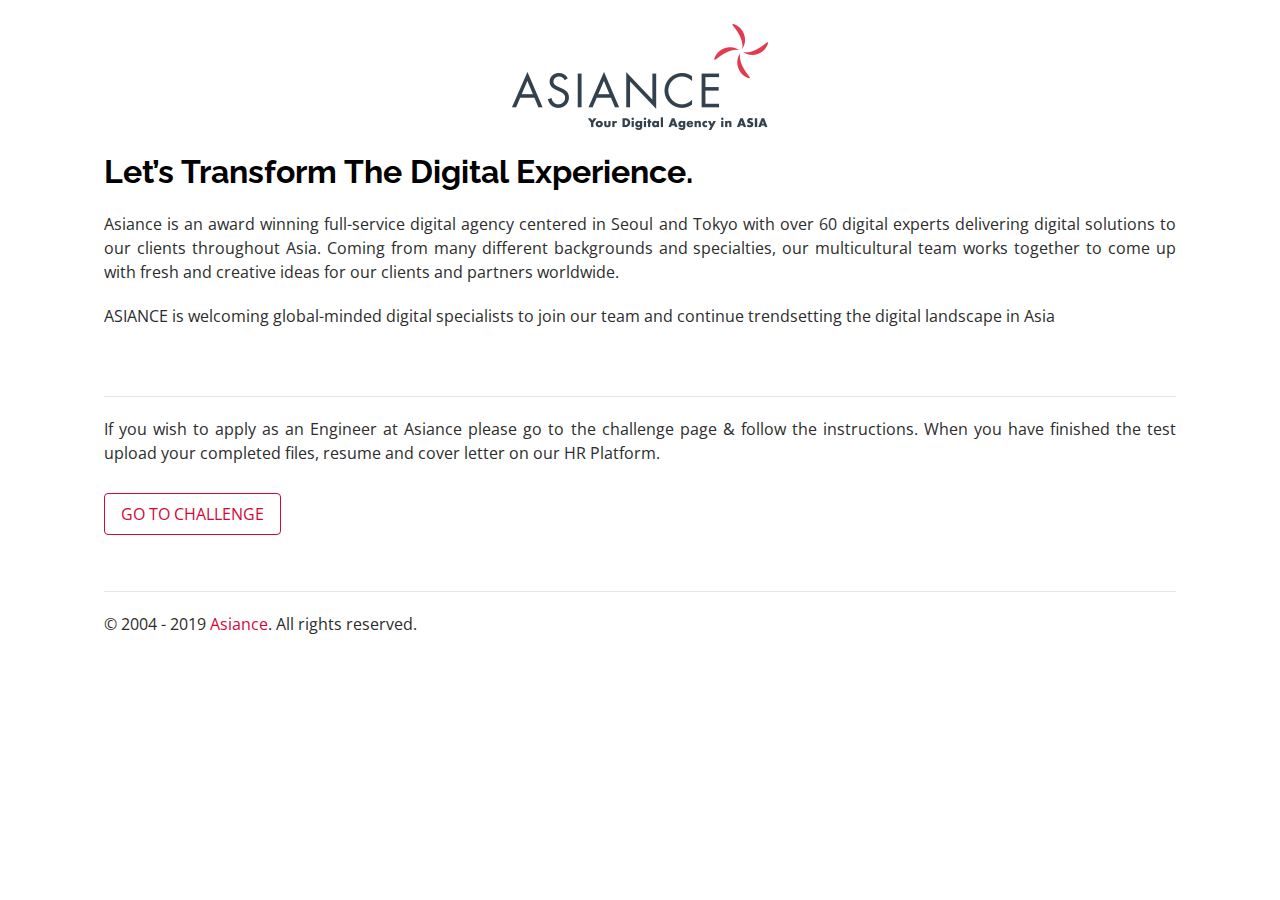
<file: index.html>
<!DOCTYPE html>
<html>
<head>
    <meta charset="utf-8">
    <meta http-equiv="X-UA-Compatible" content="chrome=1">
    <title>ASIANCE coding challenge</title>
    <link rel="stylesheet" href="static/css/style.css">
    <meta charset="UTF-8">
    <meta name="viewport"
          content="width=device-width, initial-scale=1.0, minimum-scale=1.0, maximum-scale=1.0, user-scalable=no"/>
    <meta name="mobile-web-app-capable" content="yes">
    <meta name="description"
          content="Asiance code challenge."/>
    <link rel="shortcut icon" href="static/img/favicon.ico"/>
    <link rel="apple-touch-icon" sizes="128x128" href="static/img/asiance-logo-colors-128.png">
</head>
<body>
<header>
    <div class="logo"><a href="index.html"><img src="static/img/asiance-logo-colors-256.png"/></a></div>
    <h1 class="subtitle">Let’s Transform The Digital Experience.</h1>
</header>
<section>
    <p>
        Asiance is an award winning full-service digital agency centered in Seoul and Tokyo with over 60 digital
        experts delivering digital solutions to our clients throughout Asia.
        Coming from many different backgrounds and specialties, our multicultural team works together to come up
        with fresh and creative ideas for our clients and partners worldwide.
    </p>
    <p>
        ASIANCE is welcoming global-minded digital specialists to join our team and continue trendsetting the
        digital landscape in Asia
    </p>
</section>
<hr/>
<section>
    <p>
        If you wish to apply as an Engineer at Asiance please go to the challenge page & follow the instructions.
        When you have finished the test upload your completed files, resume and cover letter on our HR Platform.
    </p>
    <a class="btn-outline" href="challenge.html">Go to challenge</a>
</section>
<hr/>
<footer>&copy; 2004 - 2019 <a href="https://www.asiance.com" target="_blank">Asiance</a>. All rights reserved.
</footer>
</body>
</html>
</file>
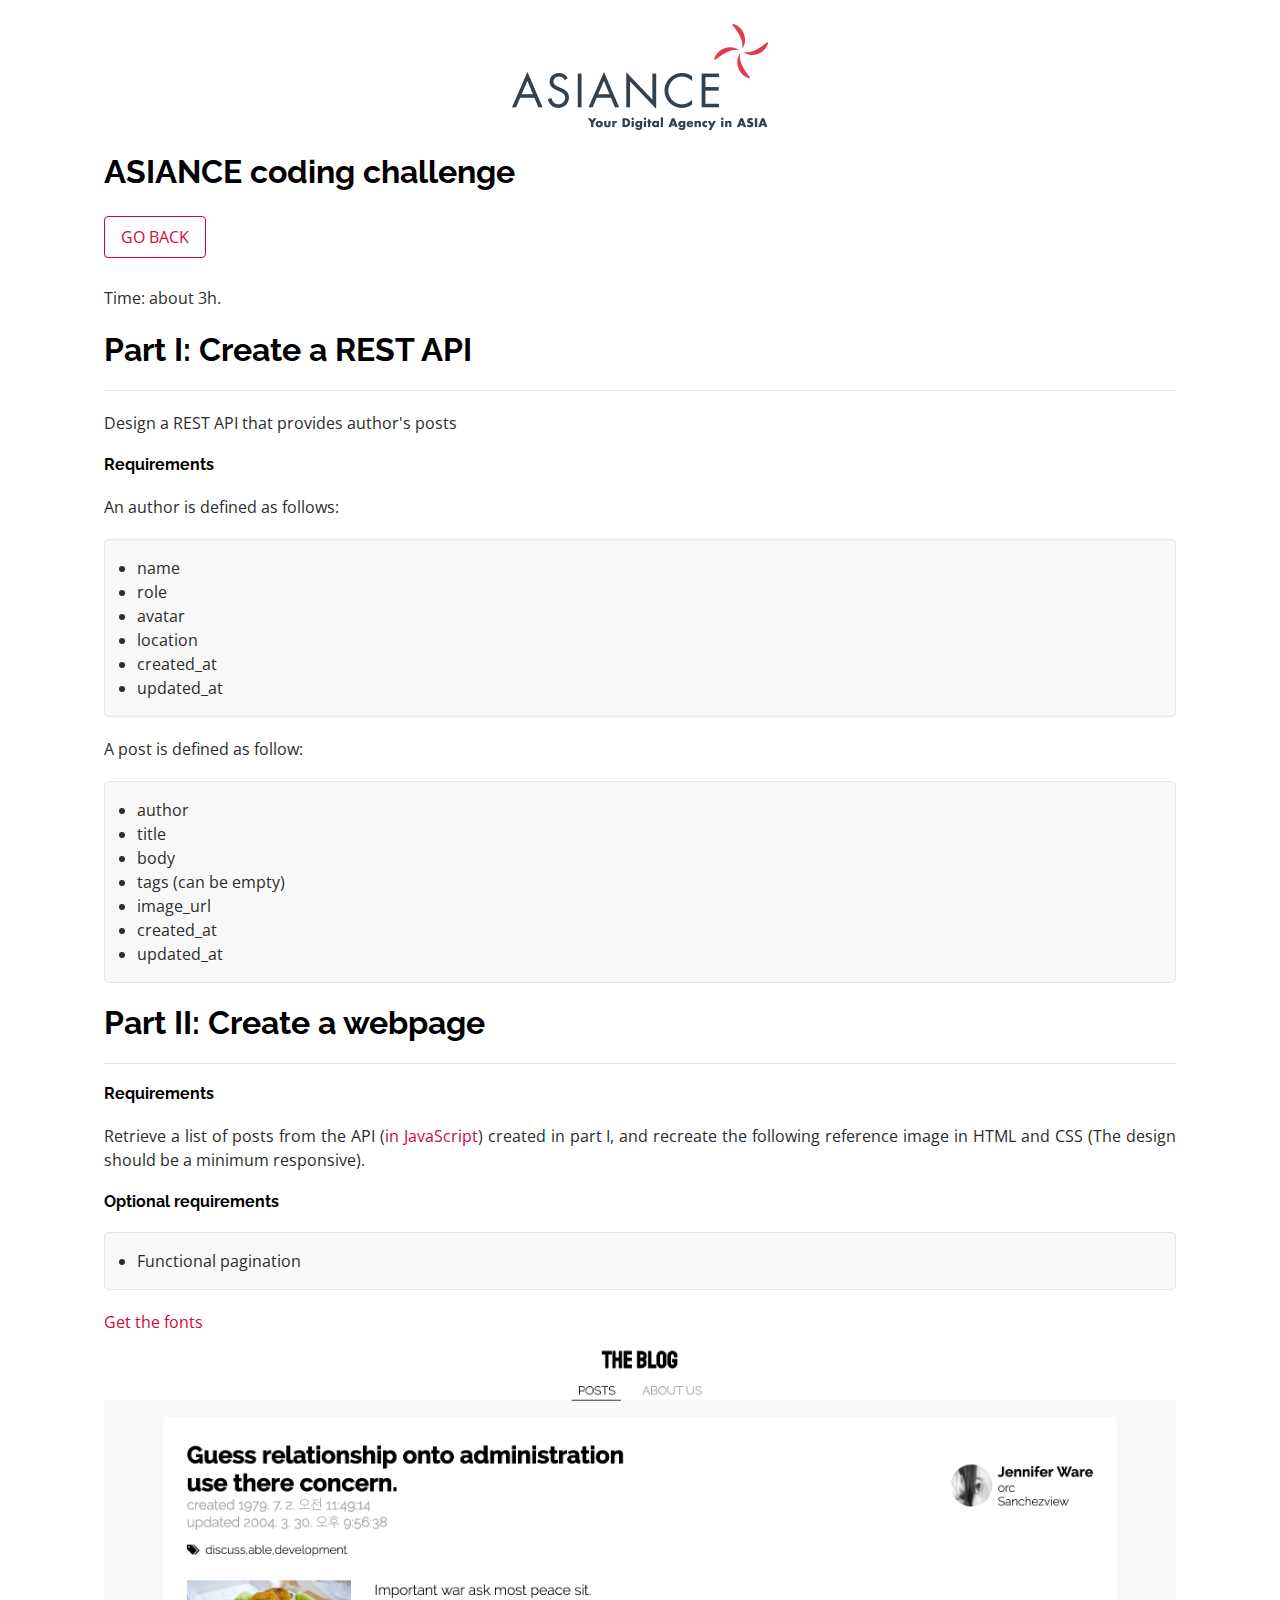
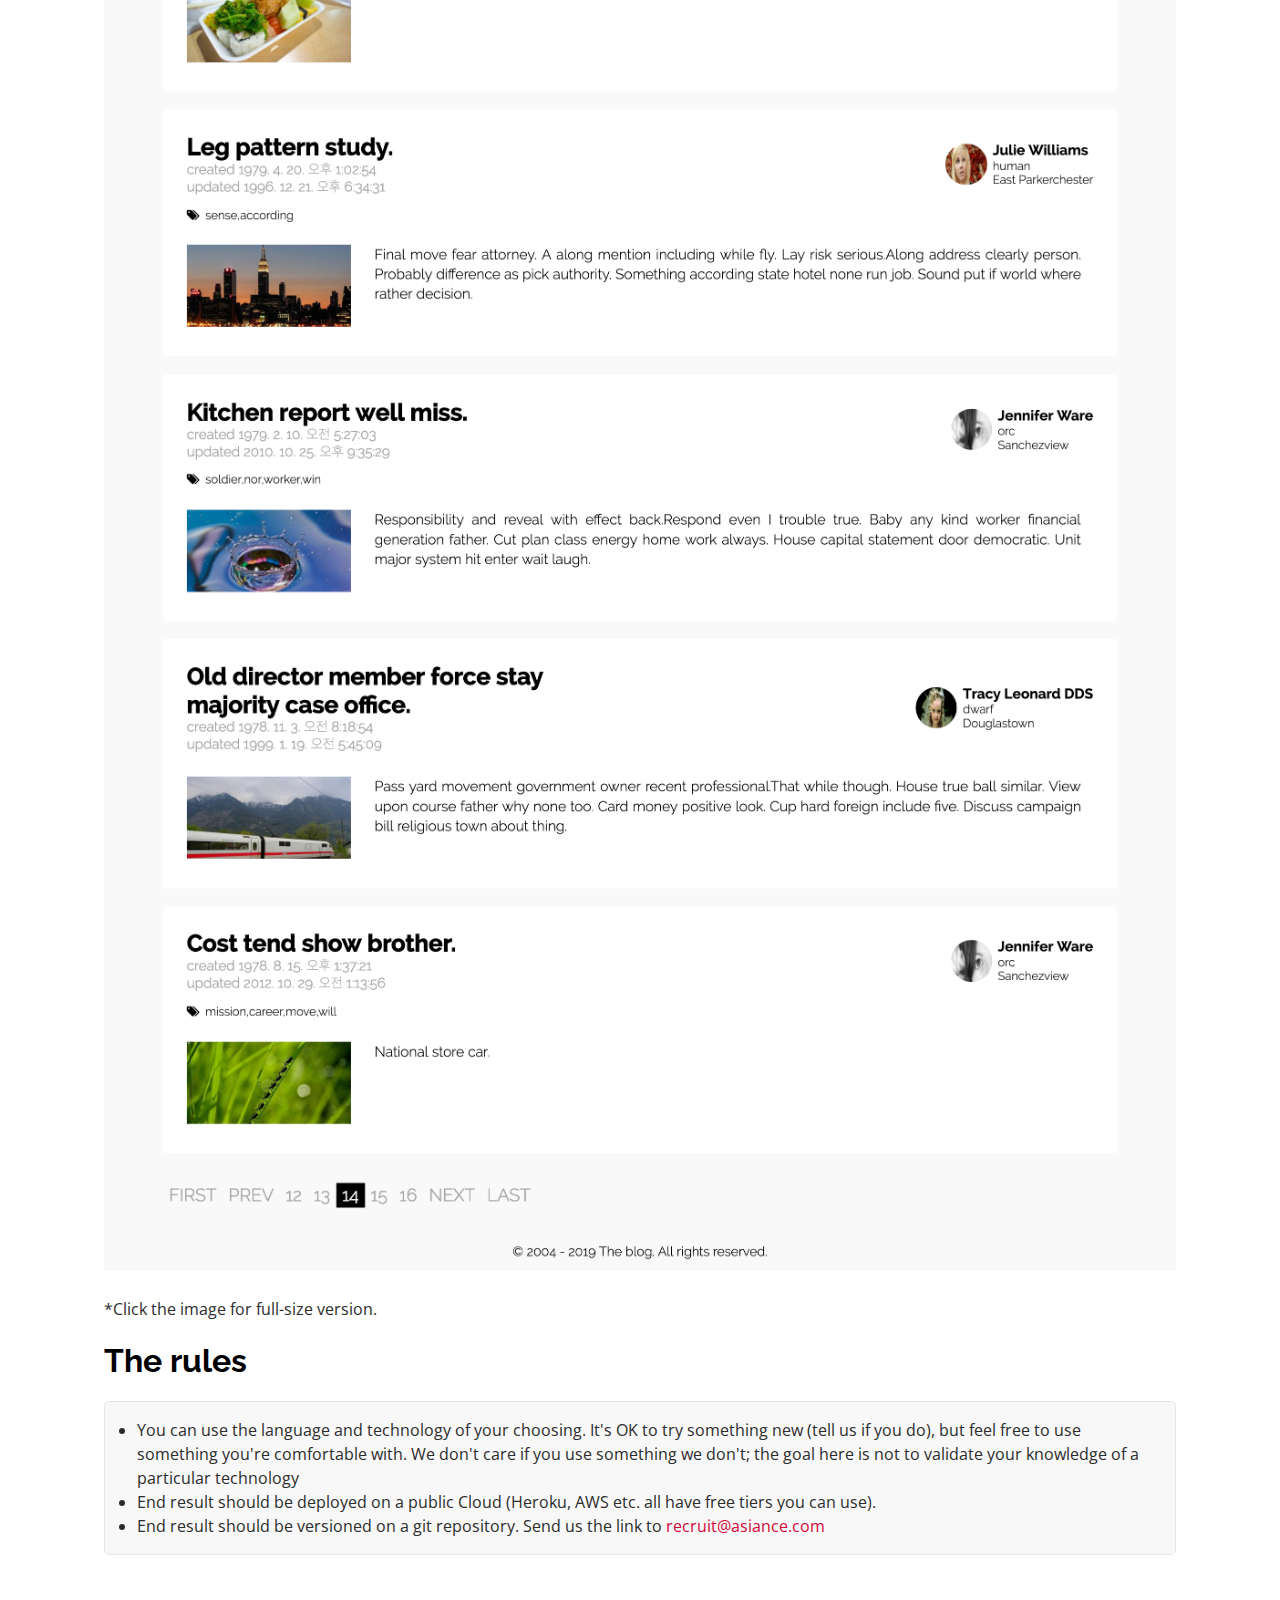
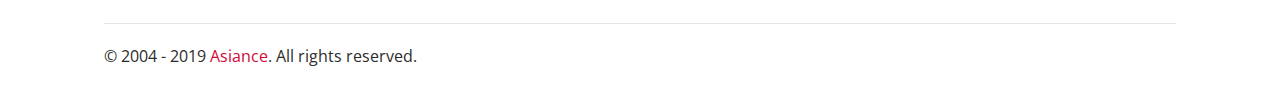
<file: challenge.html>
<!DOCTYPE html>
<html>
<head>
    <meta charset="utf-8">
    <meta http-equiv="X-UA-Compatible" content="chrome=1">
    <title>ASIANCE coding challenge</title>
    <link rel="stylesheet" href="static/css/style.css">
    <meta charset="UTF-8">
    <meta name="viewport"
          content="width=device-width, initial-scale=1.0, minimum-scale=1.0, maximum-scale=1.0, user-scalable=no"/>
    <meta name="mobile-web-app-capable" content="yes">
    <meta name="description"
          content="Asiance code challenge."/>
    <link rel="shortcut icon" href="static/img/favicon.ico"/>
    <link rel="apple-touch-icon" sizes="128x128" href="static/img/asiance-logo-colors-128.png">
</head>
<body>
<header>
    <div class="logo"><a href="index.html"><img src="static/img/asiance-logo-colors-256.png"/></a></div>
    <h1 class="subtitle">ASIANCE coding challenge</h1>
    <a class="btn-outline" href="index.html">Go back</a>

</header>
<section>

    <p>
    <p>Time: about 3h.</p>




    <h1>Part I: Create a REST API</h1>
    <hr>
    <p>Design a REST API that provides author's posts</p>

    <h3>Requirements</h3>

    <p>An author is defined as follows: </p>
    <ul>
        <li>name</li>
        <li>role</li>
        <li>avatar</li>
        <li>location</li>
        <li>created_at</li>
        <li>updated_at</li>
    </ul>
    <p>A post is defined as follow: </p>
    <ul>
        <li>author</li>
        <li>title</li>
        <li>body</li>
        <li>tags (can be empty)</li>
        <li>image_url</li>
        <li>created_at</li>
        <li>updated_at</li>
    </ul>

    <h1>Part II: Create a webpage</h1>
    <hr>
    <h3>Requirements</h3>
    <p>Retrieve a list of posts from the API (<span style="color:#d20839;">in JavaScript</span>) created in part I, and
        recreate the following reference image in HTML and CSS (The design should be a minimum responsive).</p>

    <h3>Optional requirements</h3>

    <ul>
        <li>Functional pagination</li>
    </ul>


    <a href="https://fonts.googleapis.com/css?family=Open+Sans|Raleway:300,400|Squada+One|Staatliches" target="_blank">Get
        the fonts</a>

    <p><a href="static/img/asiance_test_sample.png" target="_blank"><img src="static/img/asiance_test_sample.png"/></a>
    </p>

    <p>*Click the image for full-size version.</p>


    <h1>The rules</h1>

    <ul>
        <li>You can use the language and technology of your choosing. It's OK to try something new (tell us if you do), but
        feel free to use something you're comfortable with. We don't care if you use something we don't; the goal here
        is not to validate your knowledge of a particular technology</li>
        <li>End result should be deployed on a public Cloud (Heroku, AWS etc. all have free tiers you can use).</li>
        <li>End result should be versioned on a git repository. Send us the link to <a href="mailto:recruit@asiance.com">recruit@asiance.com</a></li>
    </ul>
    </p>

</section>

<hr/>

<footer>&copy; 2004 - 2019 <a href="https://www.asiance.com" target="_blank">Asiance</a>. All rights reserved.</footer>
</div>
</body>
</html>
</file>
<file: static/css/style.css>
/* FONTS */
@import url("https://fonts.googleapis.com/css?family=Open+Sans|Raleway:300,400|Squada+One|Staatliches");

/* GLOBAL */


:root { font-size: 1em; }

@media (min-width: 30em){
	:root {
		font-size: calc(1em + (1.5 - 1) * ( (100vw - 30em) / ( 80 - 30)));
	}
}
@media (min-width: 80em) {
	:root {
		font-size: 1em;
	}

	body {
		padding: 0 5rem;
	}
}

body {
	font:1rem/1.5 "Open Sans", "Helvetica Neue", Helvetica, Arial, sans-serif;
	color:#2C2C2C;
	font-weight:400;
	margin:1.5rem;
}

h1, h2, h3, h4, h5, h6 {
	font:1rem/1.5 "Raleway", "Helvetica Neue", Helvetica, Arial, sans-serif;
	color:#000;
	margin:0 0 1.25rem;
	font-weight: 700;
}

.subtitle {
    margin: 1rem 0;
}

p {
    text-align: justify;
}

p, ul, ol, table, pre, dl {
	margin:0 0 1.25rem;
}

h1, h2, h3 {
	line-height: 1.25;
}

h1 {
	font-size: 2rem;
}

a {
	color:#d20839;
	font-weight:400;
	text-decoration:none;
}

a small {
	font-size: 0.75rem;
	color:#777;
	display:block;
}

code, pre {
	font-family: Monaco, Bitstream Vera Sans Mono, Lucida Console, Terminal;
	color: #333;
	font-size: 1rem;
}

pre {
	padding: 0.5rem 1rem;
	background: #f8f8f8;
	border-radius:5px;
	border:1px solid #e5e5e5;
	overflow-x: auto;
}

ul {
	background: #f8f8f8;
	border-radius:5px;
	border:1px solid #e5e5e5;
	padding: 1rem 2rem;
}
img {
	max-width:100%;
}
.logo {
	text-align: center;
}

header {
	margin: 1.25rem 0;
}

.btn-outline {
    display: inline-block;
    margin: .5rem 0;
    padding: .5rem 1rem;
    background-color: white;
    color: #d20839;
    border: 1px solid #d20839;
    border-radius: .25rem;
    text-transform: uppercase;
}

.btn-outline:hover {
    background-color: #d20839;
    color: white;
    transition: background-color .2s linear;
}

strong {
	font-weight:bold;
}

section {
	padding-bottom: 3rem;
}

small {
	font-size:0.75rem;
}

hr {
	border:0;
	background:#e5e5e5;
	height:1px;
	margin:0 0 1.25rem;
}

footer {

}

.text-center {
	text-align: center;
}
</file>
